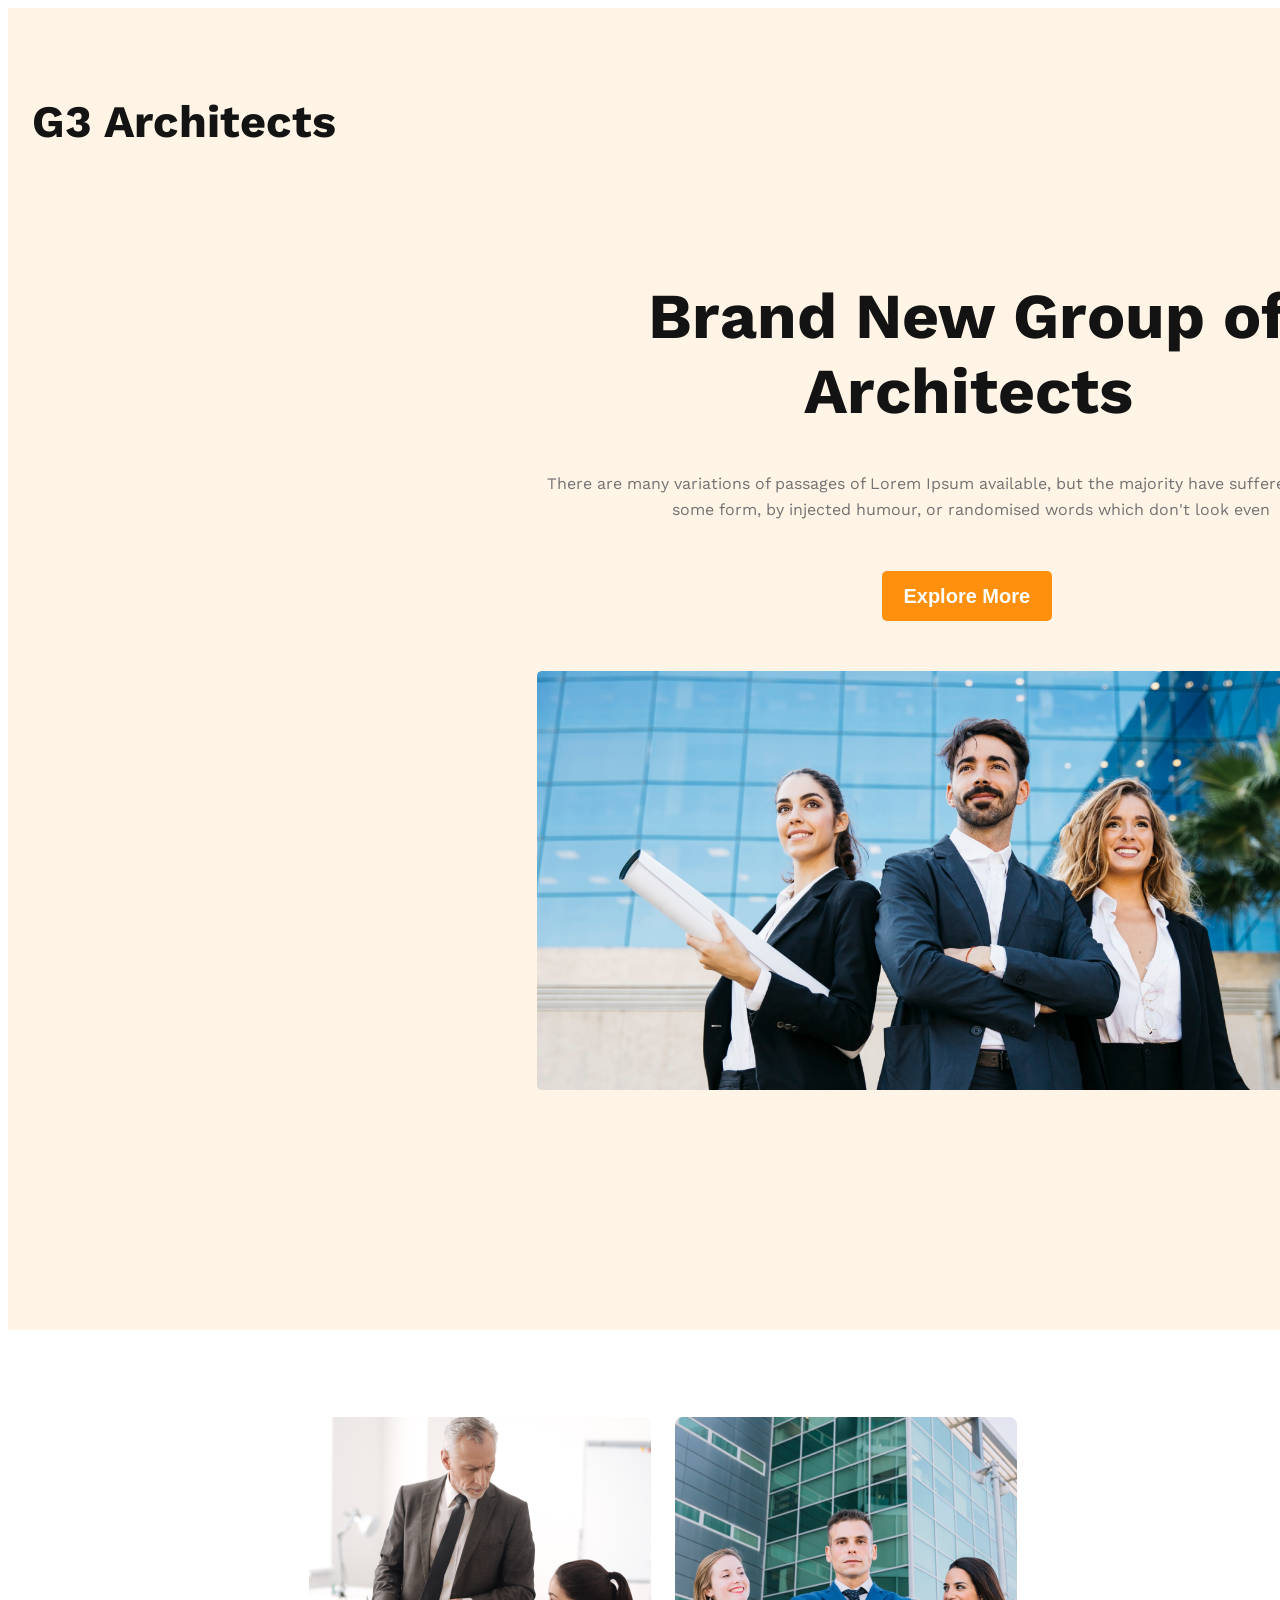
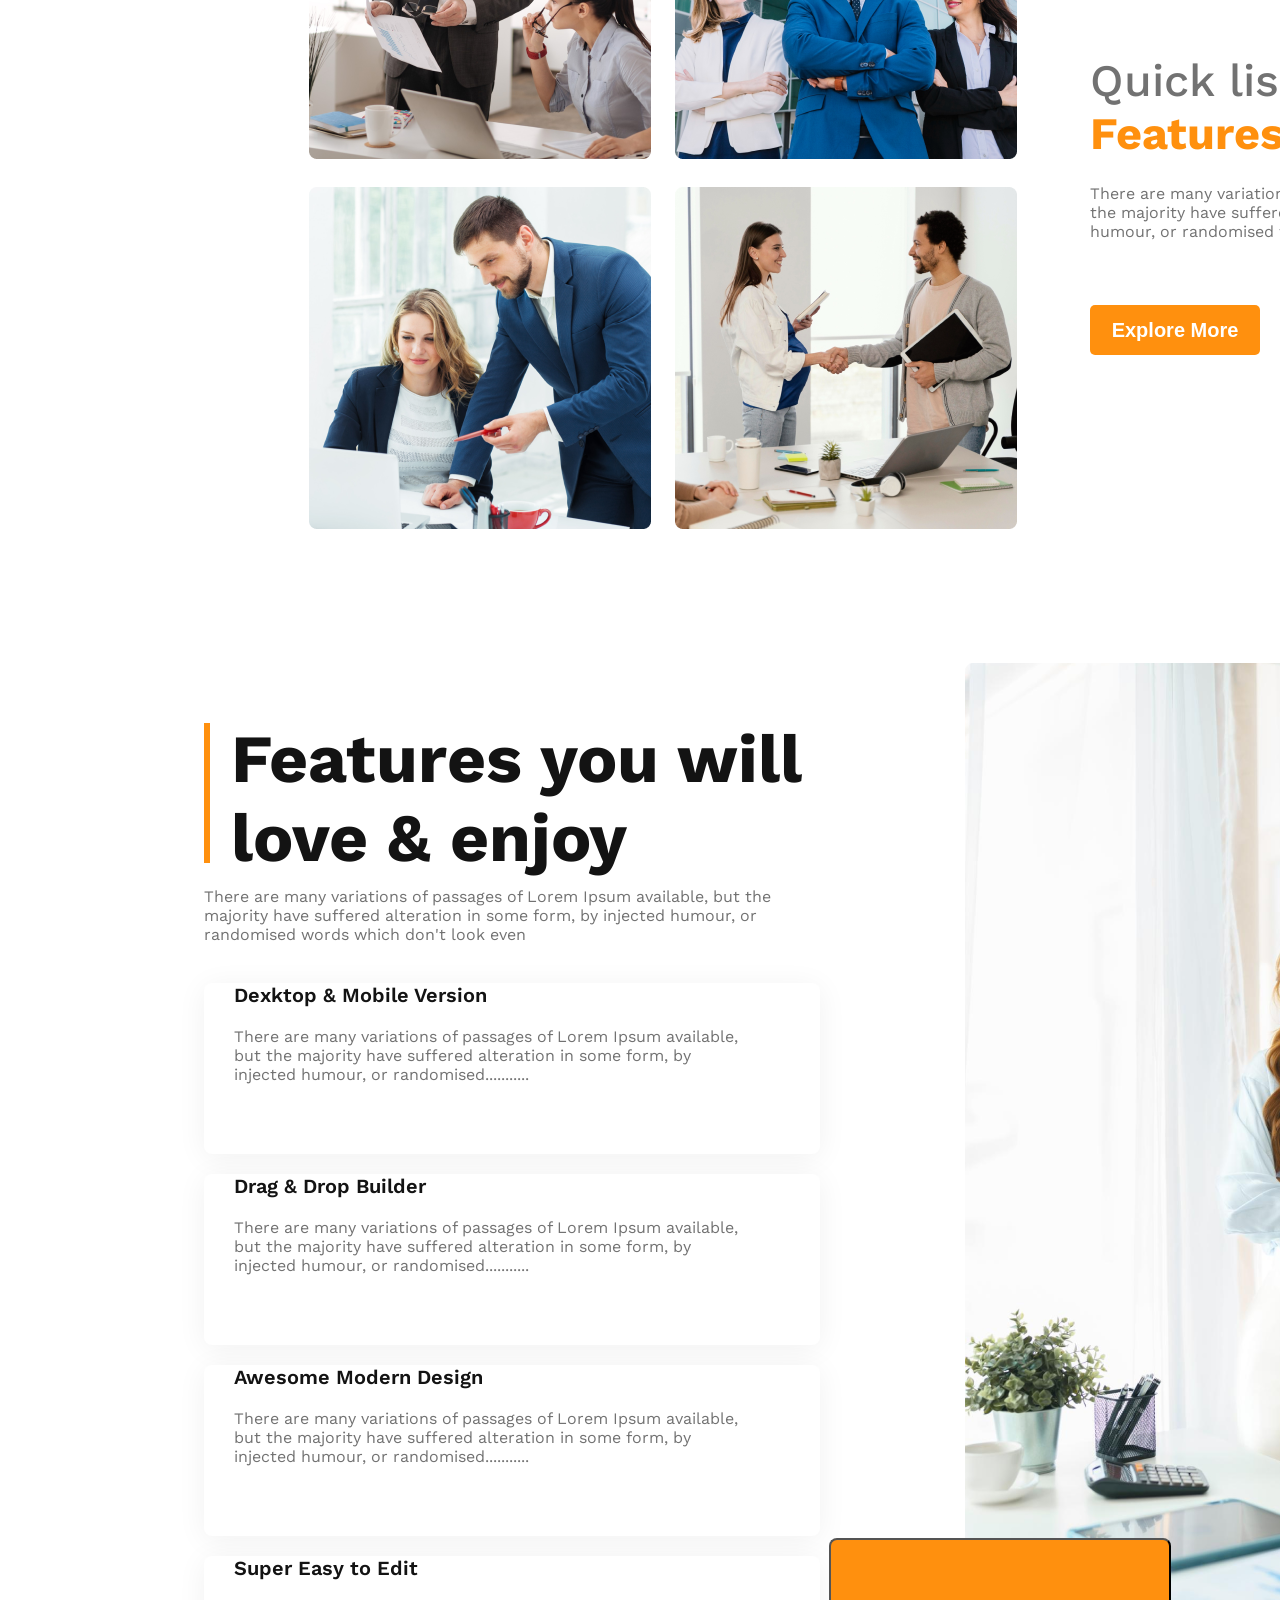
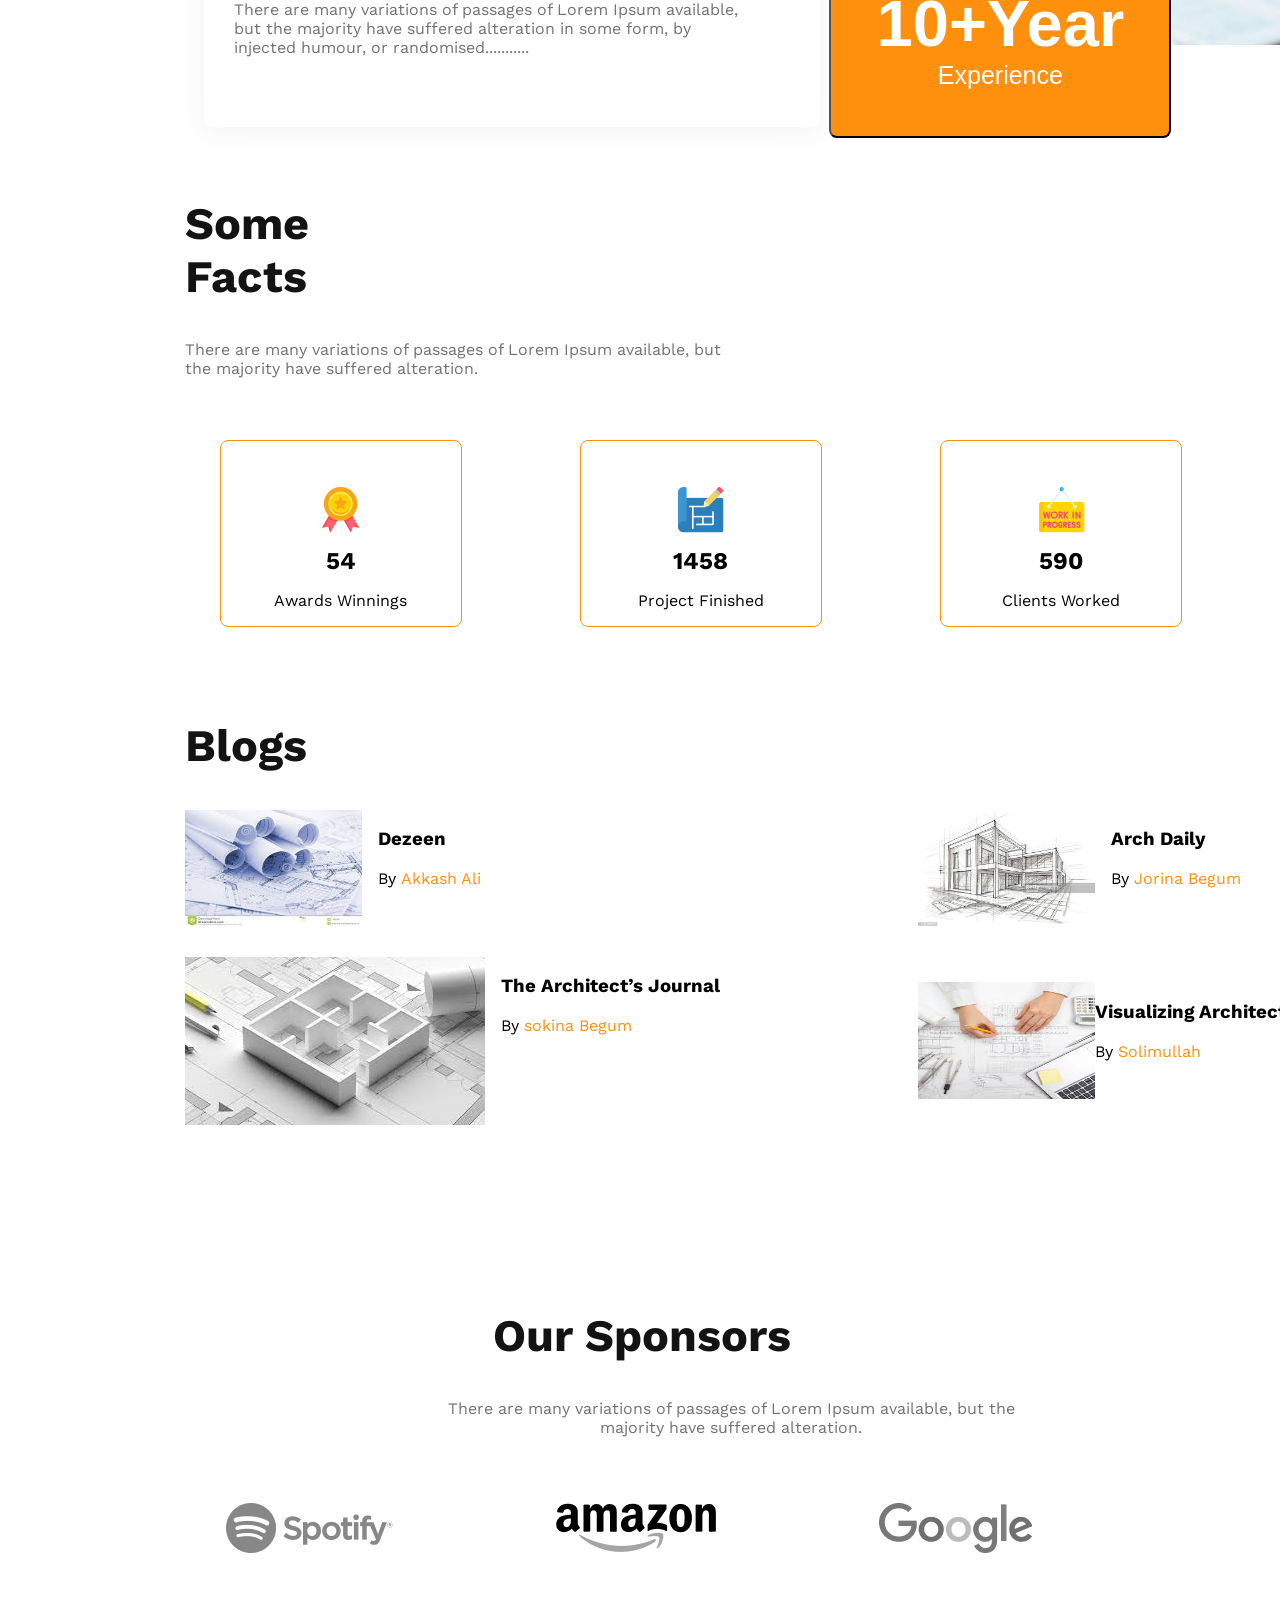
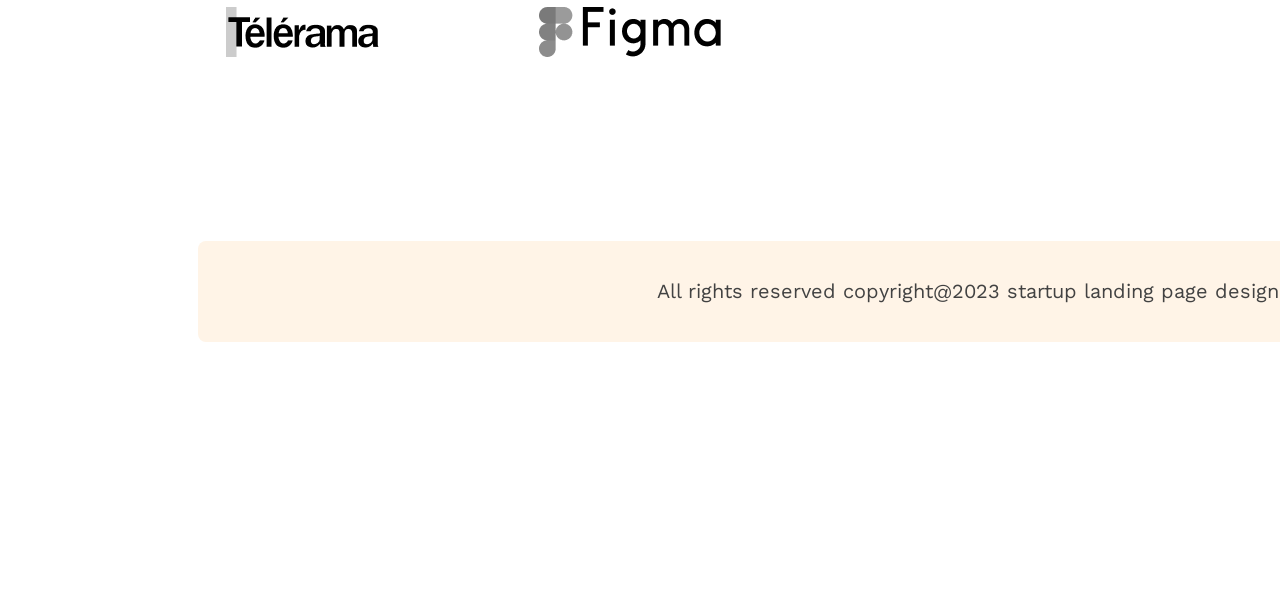
<file: index.html>
<!DOCTYPE html>
<html lang="en">
<head>
    <meta charset="UTF-8">
    <meta http-equiv="X-UA-Compatible" content="IE=edge">
    <meta name="viewport" content="width=device-width, initial-scale=1.0">
    <title>G3 Architects</title>
    <link rel="stylesheet" href="./styles/style.css">
</head>
<body>
    <!-- header part -->
    <header class="header">
        <div>
            <nav>
                <h2 class="nav-title">G3 Architects</h2>
                <ul>
                    <li>Home</li>
                    <li>Blogs</li>
                    <li>About</li>
                    <li>Contact Us</li>
                    <li>Login</li>
                </ul>
            </nav>
        </div>
 <!-- Banner part -->

    <div class="banner">
        <div>
            <h1 class="banner-title">Brand New 
                Group of Architects 
                </h1>
            <p class="banner-discription">There are many variations of passages of Lorem Ipsum available, but the majority have suffered alteration in some form, by injected humour, or randomised words which don't look even</p>
            <button class="btn-primary">Explore More</button>
        </div>
        <div class="banner-img">
            <img id="banner-img" src="./images/banner.png" alt="">
        </div>
    </div>
    </header>
    <!-- main part -->
    <main class="main  ">
        <!-- section-1 -->
        <section class="section-1">
            <div class="section-1-images">
                <div class="section-1-image"><img src="./images/team1.png" alt=""></div>
                <div class="section-1-image"><img src="./images/team2.png" alt=""></div>
                <div class="section-1-image"><img src="./images/team3.png" alt=""></div>
                <div class="section-1-image"><img src="./images/team4.png" alt=""></div>
            </div>
            <div class="section-1-container">
                <h2 class="section-1-title">Quick list <span class="text-color-1">of Our</span><span class="text-color-2"> Features</span></h2>
                <p class="section-1-discription">There are many variations of passages of Lorem Ipsum available, but the majority have suffered alteration in some form, by injected humour, or randomised words which don't look even</p>
                <button class="btn-primary" id="btn-1">Explore More</button>
            </div>
        </section>
        <!-- section-2 --> 
        <section class="section-2">
            <div class="section-2-containers">
                <div class="section-2-container-1">
                    <div class="vl"></div>
                    <div class="section-2-containers-title"><h2>Features you will love & enjoy</h2>
                    </div>
                </div>
                <p class="section-2-containers-discription">There are many variations of passages of Lorem Ipsum available, but the majority have suffered alteration in some form, by injected humour, or randomised words which don't look even</p>
               </div>
               <div class="section-2-img">
                <img src="./images/architect.png" alt="">
                </div>
               <div class="section-2-conatainer-main">
                    <div class="section-2-container">
                        <h3 class="section-2-container-title">Dexktop & Mobile Version</h3>
                        <p class="section-2-container-description">There are many variations of passages of Lorem Ipsum available, but the majority have suffered alteration in some form, by injected humour, or randomised...........</p>
                       </div>
                       <div class="section-2-container">
                        <h3 class="section-2-container-title">Drag & Drop Builder</h3>
                        <p class="section-2-container-description">There are many variations of passages of Lorem Ipsum available, but the majority have suffered alteration in some form, by injected humour, or randomised...........</p>
                       </div>
                       <div class="section-2-container">
                        <h3 class="section-2-container-title">Awesome Modern Design</h3>
                        <p class="section-2-container-description">There are many variations of passages of Lorem Ipsum available, but the majority have suffered alteration in some form, by injected humour, or randomised...........</p>
                       </div>
                       <div class="section-2-container">
                        <h3 class="section-2-container-title">Super Easy to Edit</h3>
                        <p class="section-2-container-description">There are many variations of passages of Lorem Ipsum available, but the majority have suffered alteration in some form, by injected humour, or randomised...........</p>
                       </div>
        
                   </div>
                </div>
               <button class="btn-2"><span id="btn-2">10+Year </span> Experience</button>
        </section>
<!-- section-3 -->
        <section class="section-3 ">
            <div class="section-3-containers-1">
                <h2 class="section-3-containers-1-title">Some Facts</h2>
                <p class="section-3-containers-1-description">There are many variations of passages of Lorem Ipsum available, but the majority have suffered alteration.</p>
            </div>
            <div class="section-3-containers-2">
                <div class="section-3-container">
                    <img src="./images/icons/ribon.png" alt="">
                    <h2>54</h2>
                    <p>Awards Winnings</p>
                </div>
                <div class="section-3-container">
                    <img src="./images/icons/projects.png" alt="">
                    <h2>1458</h2>
                    <p>Project Finished</p>
                </div>
                <div class="section-3-container">
                    <img src="./images/icons/customers.png" alt="">
                    <h2>590</h2>
                    <p>Clients Worked</p>
                </div>
                <div class="section-3-container">
                    <img src="./images/icons/email.png" alt="">
                    <h2>22578</h2>
                    <p>Email Send</p>
                </div>
            </div>
        </section>
        <!-- section-4 -->
        <section class="section-4">
            <div class="blogs">
                <h2 class="section-4-title"> Blogs</h2>
                <div class="section-4-blogs">
                    <article class="section-4-blog">
                        <div class="section-4-thumbnail">
                            <img src="./images/blogs/1.jpeg" alt="">
                        </div>
                        <div class="section-4-blog-info">
                            <h3 class="section-4-blog-title">Dezeen</h3>
                            <p class="section-4-blog-author">By <a href="">Akkash Ali</a></p>
                        </div>
                    </article>
                    <article class="section-4-blog">
                        <div class="section-4-thumbnail">
                            <img src="./images/blogs/2.jpeg" alt="">
                        </div>
                        <div class="section-4-blog-info">
                            <h3 class="section-4-blog-title">Arch Daily</h3>
                            <p class="section-4-blog-author">By <a href="">Jorina Begum</a></p>
                        </div>
                    </article>
                    <article class="section-4-blog">
                        <div class="thumbnail">
                            <img src="./images/blogs/3.jpeg" alt="">
                        </div>
                        <div class="section-4-blog-info">
                            <h3 class="section-4-blog-title">The Architect’s Journal</h3>
                            <p class="section-4-blog-author">By <a href="">sokina Begum</a></p>
                        </div>
                    </article>
                    <article class="section-4-blog">
                        <div class="section-4-thumbnail">
                            <img src="./images/blogs/4.jpeg" alt="">
                        </div>
                        <div class="bsection-4-log-info">
                            <h3 class="section-4-blog-title">Visualizing Architecture</h3>
                            <p class="section-4-blog-author">By <a href="">Solimullah</a></p>
                        </div>
                    </article>
                </div>
            </div>
        </section>
        <!-- section 5 -->
        <section class="section-5">
            <div class="sponsors-1">
                <h2 class="sponsor-title">Our Sponsors</h2>
                <p class="sponsor-description">There are many variations of passages of Lorem Ipsum available, but the majority have suffered alteration.</p>
            </div>
            <div class="sponsors-2">
                <img src="./images/sponsors/spotify.png" alt="">
                <img src="./images/sponsors/amazon.png" alt="">
                <img src="./images/sponsors/google.png" alt="">
                <img src="./images/sponsors/telerama.png" alt="">
                <img src="./images/sponsors/figma.png" alt="">
            </div>
        </section>
    </main>
    <!-- footer part -->
    <footer>
        <p class="footer-drescription">All rights reserved copyright@2023 startup landing page design</p>
    </footer>
</body>
</html>
</file>
<file: styles/style.css>
/* font */
@import url('https://fonts.googleapis.com/css2?family=Open+Sans&family=Poppins:wght@500&family=Work+Sans&display=swap');
@import url('https://fonts.googleapis.com/css2?family=Open+Sans&family=Poppins:wght@500&family=Work+Sans:wght@400;700&display=swap');
/* common style */
body{
    font-family: 'Work Sans';
    background-color: white;
}
/* header part */
.header{
    width: 1920px;
    height: 1322px;
    background: rgba(255, 144, 14, 0.1);
}
.nav-title{
    width: 352px;
    height: 53px;

    font-weight: 700px;
    font-size: 45px;
    line-height: 53px;
    text-align: center;
    color: #131313;
    padding-top: 50px;
}
nav{
    display: flex;
    justify-content: space-between;
}
nav ul{
    display: flex;
    text-align: center;
    padding-top: 63px;
    padding-right: 240px;
}
nav li{
    list-style: none;
    margin-left: 20px;
}
/* Banner part */
.banner{
    display: flex;
    flex-direction: column;
    margin: 50px 529px 892px 529px;
    /* background-image:url(../images/banner.png); */
}
.banner-title{
    width: 862px;


    font-weight: 700;
    font-size: 64px;
    line-height: 75px;
    text-align: center;
    color: #131313;
}
.banner-discription{
    width: 868px;
    

    font-weight: 400;
    font-size: 16px;
    line-height: 26px;
    text-align: center;
    color: #727272;
}
.btn-primary{
    /* position: absolute; */
    width: 170px;
    height: 50px;
    
    background: #FF900E;
    border-radius: 5px;

    color: #FFFFFF;
    font-weight: 600;
    font-size: 20px;
    line-height: 23px;
    text-align: center;
    margin-left:40%;
    margin-top: 32px;
    border: 0;
    
}
.banner-img img{
    width: 100%;
    height: ;
    padding: 50px 0px 45px 0px;
}
/* main part */

/* section-1 */
.section-1{
    display: flex;
    
}
.section-1-images{
    display: grid;
    grid-template-columns: repeat(2, 1fr);
    justify-content: space-evenly;
    gap: 24px;
    padding-left: 301px;
    margin-top: 87px;
}
.section-1-image img{
    width: 342px;
    height: 342px;
}
.section-1-container{
    padding-left: 73px;
    margin-top: 287px;
}
.section-1-title{
    width: 468px;

    font-weight: 500;
    font-size: 45px;
    color: #727272;
    margin-bottom: 24px;
}
.text-color-1{
    font-weight: 700;
    font-size: 45px;
    color: #131313;
}
.text-color-2{
    font-weight: 700;
    font-size: 45px;
    color: #FF900E;;
}
.section-1-discription{
    width: 537px;

    font-weight: 400;
    font-size: 16px;

    color: #727272;
    margin-bottom: 32px;
}
#btn-1{
    margin-left: 0;
}
/* section-2 */
.section-2{
    width: 1440px;
    display: grid;
    grid-template-columns: 2fr 1fr;
    grid-template-rows: repeat(3, 200px);
    margin-left: 10%;
    margin-top: 130px;
}
.section-2-container-1{
    display: flex;
    margin-top: 0px;
}
.vl{
    border-left: 6px solid #FF900E;
    width: 0px;
    height: 140px;
    margin-left: 10%;
    margin-top: 60px;
}
.section-2-containers-title{
    width: 668px;
    height: 140px;
    font-weight: 700;
    font-size: 45px;
    color: #131313;
    margin-top: 0px;
    margin-left: 21px;
}
.section-2-containers-discription{
    width: 586px;
    height: 78px;
    font-weight: 400;
    font-size: 16px;
    margin-top: 24px;
    margin-left: 10%;
    color: #727272;
}
.section-2-containers-discription{
    width: 586px;
    height: 78px;
    font-weight: 400;
    font-size: 16px;
    margin-top: 24px;
    margin-left: 10%;
    color: #727272;
}
.section-2-img{
    width: 708px;
    margin-left: 136px;
    border-radius: 8px;
}
.section-2-conatainer-main{
    width: 586px;
    height: 171px;
    margin-top: 100px;
    margin-left: 10%;
}
.section-2-container{
    width: 586px;
    height: 171px;
    background: #FFFFFF;
    box-shadow: 0px 4px 30px rgba(0, 0, 0, 0.06);
    border-radius: 8px;
    padding-left: 30px;
}
.section-2-container-title{
    width: 281px;
    font-weight: 600;
    font-size: 20px;
    color: #131313;
}
.section-2-container-description{
    width: 514px;
    font-weight: 400;
    font-size: 16px;
    color: #727272;
}
.btn-2{
    width: 342px;
    height: 200px;
    background: #FF900E;
    border-radius: 8px;

    font-weight: 500;
    font-size: 25px;
    color: #FFFFFF;
    text-align: center;
    margin: 80% 0 0% 0px;
}
#btn-2{
    font-weight: 700;
    font-size: 65px;
}
/* section-3 part */
.section-3{
    width: 1440px;
    margin-top: 534px;
    margin-left: 14%;
}
.section-3-containers-1-title{
    width: 258px;
    font-weight: 700;
    font-size: 45px;
    margin-top: 32px;
    color: #131313;
}
.section-3-containers-1-description{
    width: 542px;
    font-weight: 400;
    font-size: 16px;
    color: #727272;
}
.section-3-containers-2{
    display: grid;
    grid-template-columns: repeat(4, 1fr);
}
.section-3-container{
    box-sizing: border-box;
    width: 241.83px;
    text-align: center;
    border: 1px solid #FF900E;
    border-radius: 8px;
    margin: 46px 36px 60px 35px;
}
.section-3-container:hover{
    border: 5px solid #FF900E;
    border-radius: 15px;
    background-color: #bb6400;
    font-size: 20px;
    color: white;
}
.section-3-container img{
    margin: 46px 0px 0px 0px;
}
.section-3-container h2{
    margin-top: 10px;
    margin-bottom: 5px;
}
/* section 4 part */
.section-4{
    margin-left: 14%;
    width: 1440px;
}
.section-4-title{
    width: 258px;
    font-weight: 700;
    font-size: 45px;
    margin-top: 32px;
    color: #131313;
}
.section-4-blogs{
    display: grid;
    grid-template-columns: repeat(2, 1fr);
    grid-gap: 26px;
    align-items: center;
    width: 1440px; 

}
.section-4-blog{
    display: flex;
}
.section-4-blog .section-4-thumbnail img{
    width: 177px;
    height: 117px;
}
.section-4-blog-info{
    margin-left: 16px;
}
.section-4-blog-author a{
    text-decoration: none;
    font-size: 16px;
    color: #FF900E;
}
/* section 5 part */
.section-5{
    margin-left: 5%;
    margin-top: 180px;
    
}
.sponsors-1{
    text-align: center;
}
.sponsor-title{
    font-weight: 700;
    font-size: 45px;
    color: #131313;
    margin-right: 5%;
}
.sponsor-description{
    text-align: center;
    margin-left: 30%;
    width: 600px;
    font-weight: 400;
    font-size: 16px;
    color: #727272;
}
.sponsors-2 img{
    padding-top: 50px;
    padding-left: 155px;
    mix-blend-mode: luminosity;
}
/* footer part */
/* footer{
    width: 1440px;
    height: 100px;
    background: #FFF4E7;
    border-radius: 8px;
    margin-left: 15%;
    margin-top: 180px;
} */
.footer-drescription{
    width: 720px;
    font-weight: 400;
    font-size: 20px;
    line-height: 23px;
    text-align: center;
    padding: 39px 410px 39px 410px;
    margin-bottom: 254px;
    color: #424242;

    background-color: #FFF4E7;
    border-radius: 8px;
        margin-left: 15%;
    margin-top: 180px;
}

/* responsive for phone */
@media only screen and (max-width:576px) {
    body{
        margin: 15px 15px;
    }
    .header{
        width: 100%;
    }
    nav{
        flex-direction: column;
    }
    nav ul{
        flex-direction: column;
        gap: 20px;
        justify-content: center;
        padding-top: 0;
        margin-top: 0;
    }
    .banner{
        margin-left: 0;
    }
    .banner-title, .banner-discription{
        width: 362px;
    }
    .btn-primary{
        margin-left: 100px;
    }
    .banner-img{
        width: 400px;
        height: 400px;
        padding: 0;
        /* background-size: 100% 100%;
        padding-top: 10px; */
    }
    .section-1{
        flex-direction: column;
        width: 100%;
        margin: 15px 15px;
    }
    .section-1-images{
        grid-template-columns: repeat(1, 1fr);
        padding-left: 0;
    }
    .section-1-container{
        padding-left: 0;
        margin-top: 0;
    }
    .section-1-title, .section-1-discription{
        width: 350px;
    }
    .section-2{
        grid: none;
        gap: 10px;
        margin-left: 15px;
        margin-bottom: 0;
        margin-top: 0;
        padding-bottom: 0;
        padding-top: 0;
    }
    .vl, .section-2-containers-title, .section-2-containers-discription, .section-2-img, .section-2-conatainer-main, .section-2-container{
        margin-left: 0;
        padding-left: 0;
    }
    .vl{
        height: 300px;
    }
    .section-2-container-1{
        width: 400px;
    }
    .section-2-containers-discription{
        width: 350px;
    }
    .section-2-img img{
        max-width: 100%;
        height: 400px;
        padding-top: 10px;
    }
    .section-2-container{
        width: 310px;
    }
    .section-2-container-description{
        width: 300px;
        
    }
    .section-3{
        margin-top: 20px;
        margin-left: 15px;
    }
    .section-3-container:hover{
        border: 5px solid #FF900E;
        border-radius: 15px;
        background-color: #bb6400;
        font-size: 20px;
        color: white;
    }
    .section-3-containers-1-description{
        width: 300px;
    }
    .btn-2{
        margin-top: 650px;
        width: 320px;
    }

    .section-3-containers-2{
        grid-template-columns: repeat(1, 1fr);
        margin-right: 0;
        padding-left: 0;
    }
    .section-4-blogs{
        margin-left: 0;
        grid-template-columns: repeat(1, 1fr);
    }
    .section-4-blog{
        flex-direction: column;
    }
    .sponsor-description,.sponsor-title{
        width: 300px;
        margin-left: 0;
    }
    .sponsors-2 img{
        display: grid;
        grid-template-columns: repeat(1, 1fr);
        padding-left: 15px;
    }
    footer{
        margin-top: 15px;
        width: 400px;
        margin-left: 0;
        margin-right: 0;
    }
    .footer-drescription{
        width: 200px;
        text-align: center;
        margin-left: 15px;
        padding-left: 50px;
        padding-right: 80px;
    }
}
</file>
